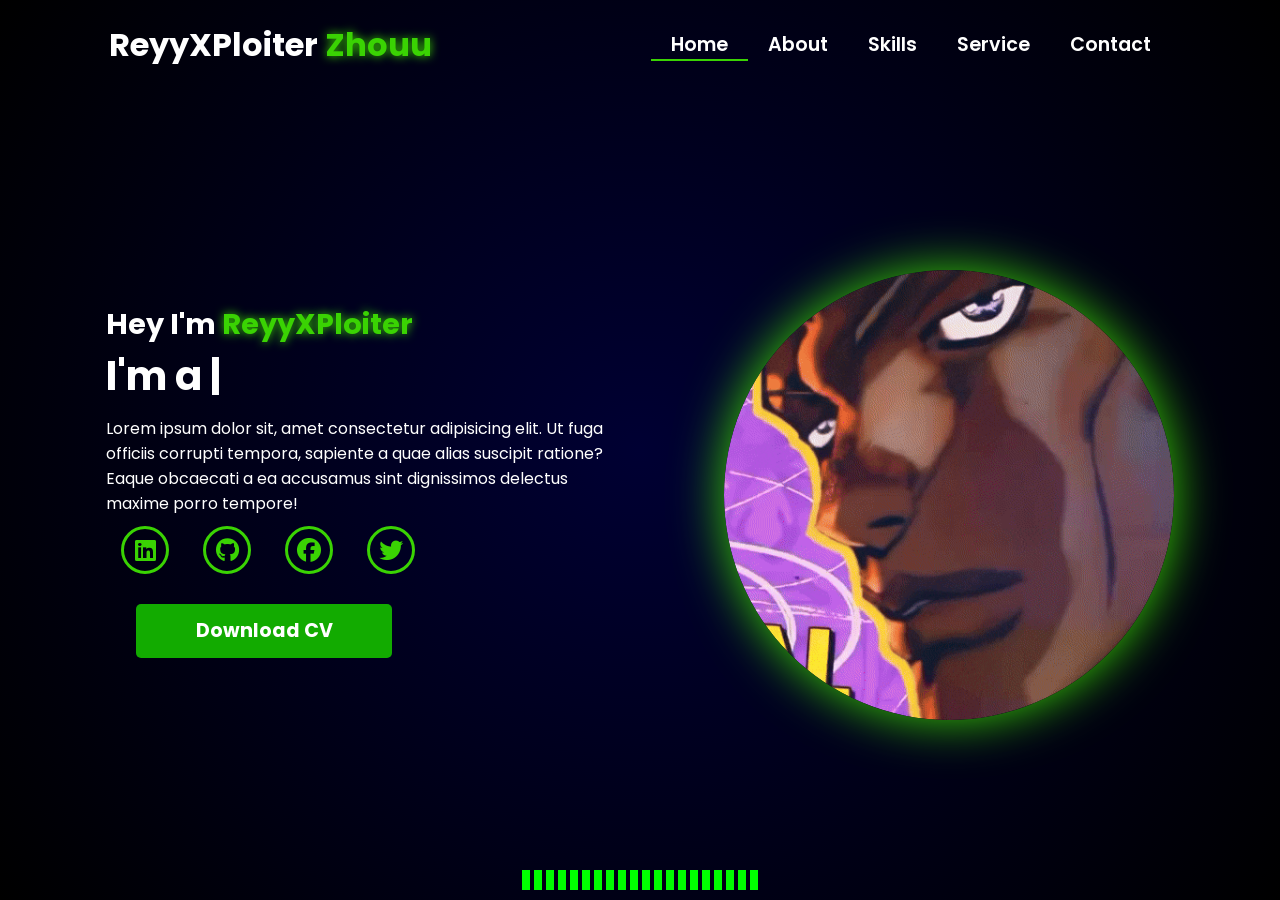
<file: index.html>
<!-- Subscrbe YouTube ReyyXPloiter Zhouu  -->
<!DOCTYPE html>
<html lang="en">

<head>

    <!-- Pengaturan karakter encoding untuk mendukung semua karakter Unicode -->
    <meta charset="UTF-8">

    <!-- Pengaturan viewport untuk responsivitas pada perangkat mobile -->
    <meta name="viewport" content="width=device-width, initial-scale=1.0">

    <!-- 
      Import Font Awesome untuk ikon sosial media dan navigasi
      Versi 6.5.1 dipilih untuk fitur dan ikon terbaru 
    -->
    <link rel="stylesheet" href="https://cdnjs.cloudflare.com/ajax/libs/font-awesome/6.5.1/css/all.min.css">

    <!-- 
      Import AOS (Animate On Scroll) library
      Digunakan untuk membuat animasi scroll yang menarik 
    -->
    <link rel="stylesheet" href="https://unpkg.com/aos@next/dist/aos.css" />

    <!-- Import file CSS custom untuk styling tambahan -->
    <link rel="stylesheet" href="css/style.css">
    <title>Portfolio Website</title>
</head>

<body>

    <!-- 
      Navigation Section
      - Menggunakan sistem grid untuk layout
      - Includes logo dan menu navigasi
      - Responsive dengan hamburger menu untuk mobile 
    -->
    <nav>
        <div class="nav-container">

            <!-- 
              Logo dengan animasi zoom-in
              data-aos-duration: 1500ms untuk animasi yang smooth 
            -->
            <div class="logo" data-aos="zoom-in" data-aos-duration="1500">
                ReyyXPloiter <span>Zhouu</span>
            </div>

            <!-- 
              Navigation Links
              - Menggunakan fade-up animation dengan delays bertingkat
              - Active class untuk halaman yang sedang aktif 
            -->
            <div class="links">
                <div class="link active" data-aos="fade-up" data-aos-duration="1500" data-aos-delay="100"><a
                        href="index.html">Home</a></div>
                <div class="link" data-aos="fade-up" data-aos-duration="1500" data-aos-delay="200"><a
                        href="about.html">About</a></div>
                <div class="link" data-aos="fade-up" data-aos-duration="1500" data-aos-delay="300"><a
                        href="skill.html">Skills</a></div>
                <div class="link" data-aos="fade-up" data-aos-duration="1500" data-aos-delay="400"><a
                        href="service.html">Service</a></div>
                <div class="link" data-aos="fade-up" data-aos-duration="1500" data-aos-delay="500"><a
                        href="contact.html">Contact</a></div>
            </div>
        </div>

        <!-- 
          Hamburger Menu Icon
          - Muncul pada tampilan mobile
          - Menggunakan Font Awesome icon
          - onClick handler untuk membuka menu 
        -->
        <i class="fa-solid fa-bars hamburg" onclick="hamburg()"></i>

        <!-- 
          Dropdown Menu untuk Mobile
          - Berisi link navigasi yang sama
          - Muncul ketika hamburger menu diklik
          - Includes tombol close (x) 
        -->
        <div class="dropdown">
            <div class="links">
                <a href="index.html">Home</a>
                <a href="about.html">About</a>
                <a href="skill.html">Skills</a>
                <a href="service.html">Service</a>
                <a href="contact.html">Contact</a>
                <i class="fa-solid fa-xmark cancel" onclick="cancel()"></i>
            </div>
        </div>
    </nav>

    <!-- 
      Main Content Section
      - Menggunakan grid untuk layout dua kolom
      - Includes teks intro dan gambar profil 
    -->
    <section>
        <div class="main-container">
            <!-- 
              Content Container
              - Berisi heading, typewriter effect, dan social links
              - Setiap elemen memiliki animasi AOS yang berbeda 
            -->
            <div class="content">
                <!-- Heading dengan fade-left animation -->
                <h1 data-aos="fade-left" data-aos-duration="1500" data-aos-delay="700">Hey I'm <span>ReyyXPloiter</span>
                </h1>

                <!-- 
                  Typewriter Effect
                  - Menggunakan JavaScript untuk animasi ketik
                  - Fade-right animation untuk container 
                -->
                <div data-aos="fade-right" data-aos-duration="1500" data-aos-delay="900" class="typewriter">I'm a <span
                        class="typewriter-text"></span><label for="">|</label></div>

                <!-- Paragraf deskripsi dengan flip-down animation -->
                <p data-aos="flip-down" data-aos-duration="1500" data-aos-delay="1100">Lorem ipsum dolor sit, amet
                    consectetur adipisicing elit. Ut fuga officiis corrupti tempora, sapiente a quae alias suscipit
                    ratione? Eaque obcaecati a ea accusamus sint dignissimos delectus maxime porro tempore!</p>

                <!-- 
                  Social Media Links
                  - Menggunakan Font Awesome icons
                  - Fade-up animation dengan delays bertingkat 
                -->
                <div class="social-links">
                    <a data-aos="fade-up" data-aos-duration="1500" data-aos-delay="1300"><i
                            class="fa-brands fa-linkedin"></i></a>
                    <a href="#" data-aos="fade-up" data-aos-duration="1500" data-aos-delay="1400"><i
                            class="fa-brands fa-github"></i></a>
                    <a href="#" data-aos="fade-up" data-aos-duration="1500" data-aos-delay="1500"><i
                            class="fa-brands fa-facebook"></i></a>
                    <a href="#" data-aos="fade-up" data-aos-duration="1500" data-aos-delay="1600"><i
                            class="fa-brands fa-twitter"></i></a>
                </div>

                <!-- 
                  Download CV Button
                  - Zoom-out animation dengan delay terpanjang
                  - Styling didefinisikan di CSS 
                -->
                <div class="btn" data-aos="zoom-out" data-aos-duration="1500" data-aos-delay="1800">
                    <button>Download CV</button>
                </div>
            </div>

            <!-- 
              Image Container
              - Menggunakan zoom-in animation
              - Durasi lebih panjang (3000ms) untuk efek dramatic 
            -->
            <div class="image" data-aos="zoom-in" data-aos-duration="3000">
                <div class="image" data-aos="zoom-in" data-aos-duration="3000">
    <img src="img/giphy.gif" alt="">
</div>
            </div>
        </div>
    </section>

    <!-- 
      Script Imports
      - AOS library untuk animasi
      - Custom JavaScript untuk fungsionalitas tambahan 
    -->
    <script src="https://unpkg.com/aos@next/dist/aos.js"></script>
    <script>
        // Inisialisasi AOS dengan offset 0 untuk trigger tepat waktu
        AOS.init({ offset: 0, });
    </script>
    <script src="./js/script.js"></script>

<audio id="player" autoplay></audio>
<script>
const playlist = [
  "https://files.catbox.moe/jryxjt.mp3",
  "https://files.catbox.moe/e8u2cu.mp3",
  "https://files.catbox.moe/h4gnh5.mp3"
];
let index = 0;
let audio = document.getElementById("player");
audio.src = playlist[index];
audio.volume = 1.0;
audio.play().catch(() => {
  document.body.addEventListener("click", () => audio.play(), { once: true });
});
audio.addEventListener("ended", () => {
  index = (index + 1) % playlist.length;
  audio.src = playlist[index];
  audio.play();
});
</script>


<!-- Gaming/Tech Enhancements -->
<style>
/* Loading screen */
#loading-screen{
 position:fixed;top:0;left:0;width:100%;height:100%;background:black;
 display:flex;justify-content:center;align-items:center;z-index:9999;
 color:#0f0;font-size:2rem;font-family:monospace;
 animation:glitch 1s infinite;
}
@keyframes glitch{0%{text-shadow:2px 0 red;}50%{text-shadow:-2px 0 blue;}100%{text-shadow:2px 0 green;}}

/* Cursor */
body{cursor:crosshair;}

/* Background animation */
body::before{
 content:"";position:fixed;top:0;left:0;width:100%;height:100%;
 background:radial-gradient(circle,#003,#000);
 z-index:-1;animation:bgmove 20s linear infinite;
}
@keyframes bgmove{0%{transform:scale(1);}50%{transform:scale(1.2);}100%{transform:scale(1);}}

/* Visualizer bars */
#visualizer{position:fixed;bottom:10px;left:50%;transform:translateX(-50%);
 display:flex;gap:4px;z-index:999;}
.bar{width:8px;height:20px;background:#0f0;animation:updown 0.5s infinite;}
@keyframes updown{0%{height:10px;}50%{height:40px;}100%{height:10px;}}
</style>

<div id="loading-screen">LOADING...</div>
<div id="visualizer"></div>

<script>
// Remove loading screen
window.addEventListener("load",()=>{document.getElementById("loading-screen").style.display="none";});

// Visualizer fake animation
for(let i=0;i<20;i++){
 let b=document.createElement("div");b.className="bar";
 b.style.animationDelay=(Math.random()*1)+"s";
 document.getElementById("visualizer").appendChild(b);
}
</script>


<script>
// Volume fade-in for audio playlist
let audioFade = document.getElementById("player");
audioFade.volume = 0.01;

let fadeInterval = setInterval(()=>{
    if(audioFade.volume < 1){
        audioFade.volume += 0.01;
    } else {
        clearInterval(fadeInterval);
    }
}, 80);
</script>


<script>
const menuOpenSound = new Audio("audio/menu-open.mp3");
const menuCloseSound = new Audio("audio/menu-close.mp3");
menuOpenSound.volume = 0.4;
menuCloseSound.volume = 0.4;
function openMenu() {
    document.getElementById("slideMenu").classList.add("show");
    document.getElementById("slideMenu").style.bottom = "0";
    document.getElementById("menuOverlay").style.display = "block";
    menuOpenSound.play();
}
function closeMenu() {
    document.getElementById("slideMenu").style.bottom = "-100%";
    document.getElementById("slideMenu").classList.remove("show");
    document.getElementById("menuOverlay").style.display = "none";
    menuCloseSound.play();
}
</script>
</body>

</html>
<!-- Subscrbe YouTube ReyKouu -->
</file>
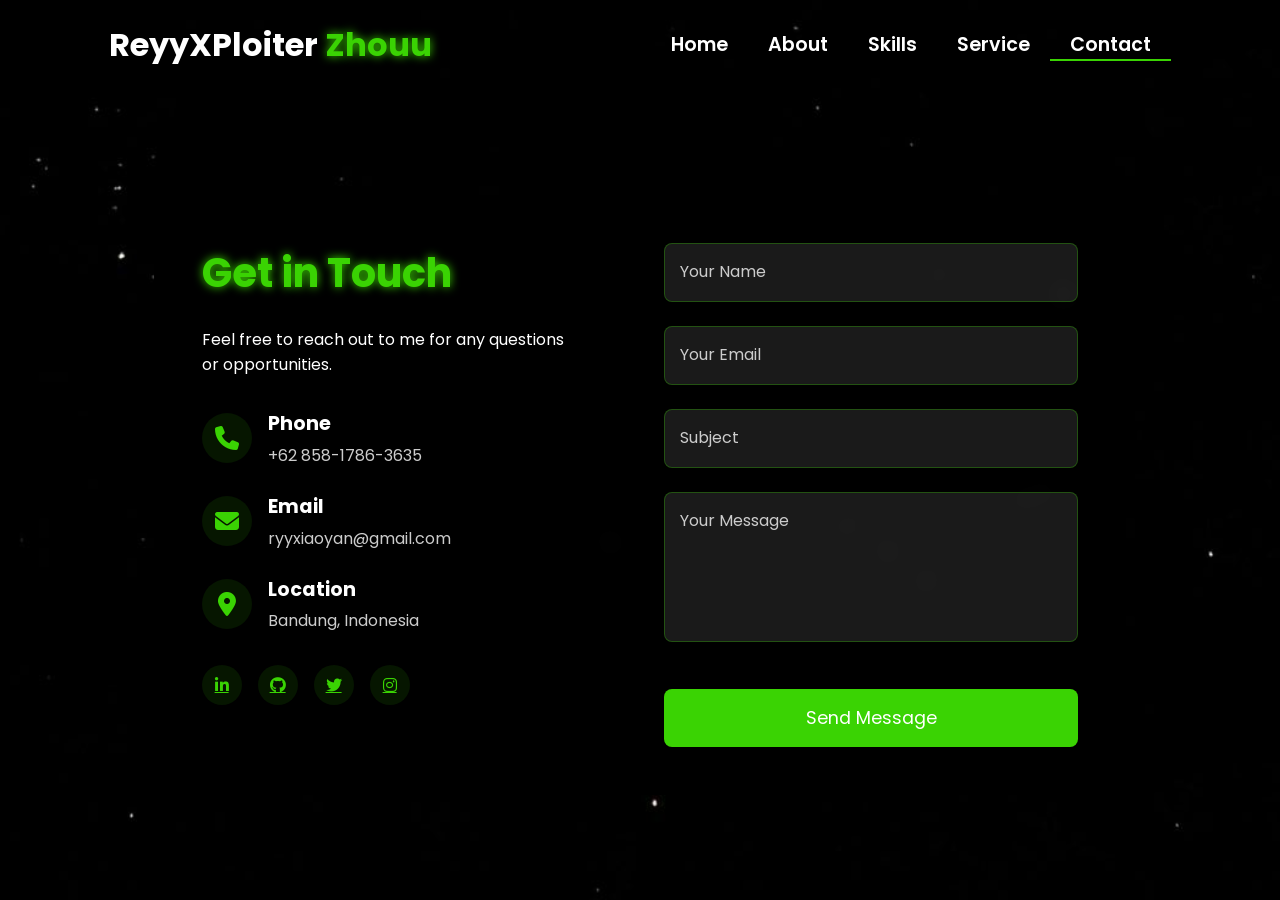
<file: contact.html>
<!-- Subscribe ReyyKou di YouTube -->
<!DOCTYPE html>
<html lang="en">

<head>
    <meta charset="UTF-8">
    <meta name="viewport" content="width=device-width, initial-scale=1.0">
    <link rel="stylesheet" href="https://cdnjs.cloudflare.com/ajax/libs/font-awesome/6.5.1/css/all.min.css">
    <link rel="stylesheet" href="https://unpkg.com/aos@next/dist/aos.css" />
    <style>
        @import url("https://fonts.googleapis.com/css2?family=Poppins:wght@100;200;300;400;500;600&display=swap");

        * {
            padding: 0;
            margin: 0;
            font-family: "Poppins", sans-serif;
            box-sizing: border-box;
        }

        body {
            width: 100%;
            height: 100vh;
            background-image: url("./img/background.jpg");
            background-size: cover;
            overflow: auto;
            position: relative;
        }

        nav {
            width: 100%;
            height: 10vh;
            position: relative;
            z-index: 1000;
        }

        .nav-container {
            width: 100%;
            height: 100%;
            display: flex;
            justify-content: space-around;
            align-items: center;
        }

        .logo {
            color: white;
            font-size: 2rem;
            font-weight: bold;
        }

        .logo span {
            color: rgb(58, 211, 3);
            text-shadow: 0 0 10px rgb(58, 211, 3);
        }

        .hamburg,
        .cancel {
            cursor: pointer;
            position: absolute;
            right: 15px;
            top: 10px;
            color: white;
            display: none;
            font-size: clamp(2.5rem, 0.5rem + 5vw, 3rem);
        }

        .nav-container .links {
            display: flex;
        }

        .nav-container .links a {
            font-size: 1.2rem;
            color: white;
            margin: 0 20px;
            text-decoration: none;
            font-weight: 550;
            transition: 0.3s linear;
        }

        .nav-container .links a:hover {
            color: rgb(58, 211, 3);
            border-bottom: 2px solid rgb(58, 211, 3);
        }

        .nav-container .links .active {
            color: rgb(58, 211, 3);
            border-bottom: 2px solid rgb(58, 211, 3);
        }

        .dropdown {
            z-index: 1000;
            position: fixed;
            top: 0;
            left: 0;
            right: 0;
            transform: translateY(-500px);
            width: 100%;
            height: auto;
            backdrop-filter: blur(4px) brightness(40%);
            box-shadow: 0 0 20px black;
            transition: 0.2s linear;
        }

        .dropdown .links a {
            display: flex;
            color: white;
            text-decoration: none;
            padding: 15px 0;
            justify-content: center;
            align-items: center;
            transition: 0.2s linear;
        }

        .dropdown .links a:hover {
            background-color: rgb(58, 211, 3);
        }

        /* Contact Section Styles */
        .contact-container {
            width: 100%;
            min-height: 90vh;
            display: flex;
            justify-content: center;
            align-items: center;
            padding: 2rem;
        }

        .contact-content {
            width: 80%;
            max-width: 1200px;
            background: rgba(0, 0, 0, 0.7);
            backdrop-filter: blur(10px);
            border-radius: 20px;
            padding: 3rem;
            color: white;
            display: grid;
            grid-template-columns: 1fr 1fr;
            gap: 3rem;
        }

        .contact-info {
            padding-right: 2rem;
        }

        .contact-header h1 {
            font-size: 2.5rem;
            color: rgb(58, 211, 3);
            text-shadow: 0 0 10px rgb(58, 211, 3);
            margin-bottom: 1.5rem;
        }

        .contact-details {
            margin-top: 2rem;
        }

        .contact-item {
            display: flex;
            align-items: center;
            margin-bottom: 1.5rem;
        }

        .contact-icon {
            width: 50px;
            height: 50px;
            background: rgba(58, 211, 3, 0.1);
            border-radius: 50%;
            display: flex;
            justify-content: center;
            align-items: center;
            margin-right: 1rem;
        }

        .contact-icon i {
            font-size: 1.5rem;
            color: rgb(58, 211, 3);
        }

        .contact-text h3 {
            font-size: 1.2rem;
            margin-bottom: 0.3rem;
        }

        .contact-text p {
            color: #cccccc;
        }

        .contact-form form {
            display: flex;
            flex-direction: column;
            gap: 1.5rem;
        }

        .form-group {
            position: relative;
        }

        .form-group input,
        .form-group textarea {
            width: 100%;
            padding: 1rem;
            background: rgba(255, 255, 255, 0.1);
            border: 1px solid rgba(58, 211, 3, 0.3);
            border-radius: 8px;
            color: white;
            font-size: 1rem;
            transition: all 0.3s ease;
        }

        .form-group textarea {
            height: 150px;
            resize: none;
        }

        .form-group input:focus,
        .form-group textarea:focus {
            outline: none;
            border-color: rgb(58, 211, 3);
            box-shadow: 0 0 10px rgba(58, 211, 3, 0.3);
        }

        .form-group label {
            position: absolute;
            left: 1rem;
            top: 1rem;
            color: #cccccc;
            transition: all 0.3s ease;
            pointer-events: none;
        }

        .form-group input:focus~label,
        .form-group input:valid~label,
        .form-group textarea:focus~label,
        .form-group textarea:valid~label {
            top: -0.5rem;
            left: 0.8rem;
            font-size: 0.8rem;
            padding: 0 0.5rem;
            background: rgba(0, 0, 0, 0.7);
            color: rgb(58, 211, 3);
        }

        .submit-btn {
            padding: 1rem 2rem;
            background: rgb(58, 211, 3);
            border: none;
            border-radius: 8px;
            color: white;
            font-size: 1.1rem;
            cursor: pointer;
            transition: all 0.3s ease;
            margin-top: 1rem;
        }

        .submit-btn:hover {
            background: transparent;
            box-shadow: 0 0 20px rgba(58, 211, 3, 0.5);
            border: 2px solid rgb(58, 211, 3);
        }

        .social-links {
            margin-top: 2rem;
            display: flex;
            gap: 1rem;
        }

        .social-links a {
            width: 40px;
            height: 40px;
            background: rgba(58, 211, 3, 0.1);
            border-radius: 50%;
            display: flex;
            justify-content: center;
            align-items: center;
            color: rgb(58, 211, 3);
            transition: all 0.3s ease;
        }

        .social-links a:hover {
            background: rgb(58, 211, 3);
            color: white;
            transform: translateY(-5px);
            box-shadow: 0 0 15px rgba(58, 211, 3, 0.5);
        }

        @media (max-height: 800px) {
            body {
                height: auto;
                min-height: 100vh;
            }

            .contact-container {
                height: auto;
                min-height: 90vh;
            }
        }

        @media (max-width: 884px) {
            nav .logo {
                position: absolute;
                top: 16px;
                left: 15px;
                font-size: 1.5rem;
            }

            .nav-container .links {
                display: none;
            }

            .hamburg,
            .cancel {
                display: block;
            }

            .contact-content {
                grid-template-columns: 1fr;
                gap: 2rem;
            }

            .contact-info {
                padding-right: 0;
            }
        }

        @media (max-width: 640px) {
            .contact-container {
                padding: 1rem;
            }

            .contact-content {
                width: 95%;
                padding: 1.5rem;
            }

            .contact-header h1 {
                font-size: 2rem;
            }

            .contact-item {
                flex-direction: column;
                text-align: center;
            }

            .contact-icon {
                margin-right: 0;
                margin-bottom: 1rem;
            }
        }
    </style>
    <title>Contact - Portfolio Website</title>
</head>

<body>
    <nav>
        <div class="nav-container">
            <div class="logo" data-aos="zoom-in" data-aos-duration="1500">
                ReyyXPloiter <span>Zhouu</span>
            </div>
            <div class="links">
                <div class="link" data-aos="fade-up" data-aos-duration="1500" data-aos-delay="100"><a
                        href="index.html">Home</a></div>
                <div class="link" data-aos="fade-up" data-aos-duration="1500" data-aos-delay="200"><a
                        href="about.html">About</a></div>
                <div class="link" data-aos="fade-up" data-aos-duration="1500" data-aos-delay="300"><a
                        href="skill.html">Skills</a></div>
                <div class="link" data-aos="fade-up" data-aos-duration="1500" data-aos-delay="400"><a
                        href="service.html">Service</a></div>
                <div class="link active" data-aos="fade-up" data-aos-duration="1500" data-aos-delay="500"><a
                        href="contact.html">Contact</a></div>
            </div>
        </div>
        <i class="fa-solid fa-bars hamburg" onclick="hamburg()"></i>
        <div class="dropdown">
            <div class="links">
                <a href="index.html">Home</a>
                <a href="about.html">About</a>
                <a href="skill.html">Skills</a>
                <a href="service.html">Service</a>
                <a href="contact.html">Contact</a>
                <i class="fa-solid fa-xmark cancel" onclick="cancel()"></i>
            </div>
        </div>
    </nav>

    <div class="contact-container">
        <div class="contact-content">
            <div class="contact-info">
                <div class="contact-header" data-aos="fade-right" data-aos-duration="1500">
                    <h1>Get in Touch</h1>
                    <p>Feel free to reach out to me for any questions or opportunities.</p>
                </div>

                <div class="contact-details">
                    <div class="contact-item" data-aos="fade-right" data-aos-duration="1500" data-aos-delay="200">
                        <div class="contact-icon">
                            <i class="fas fa-phone"></i>
                        </div>
                        <div class="contact-text">
                            <h3>Phone</h3>
                            <p>+62 858-1786-3635</p>
                        </div>
                    </div>

                    <div class="contact-item" data-aos="fade-right" data-aos-duration="1500" data-aos-delay="400">
                        <div class="contact-icon">
                            <i class="fas fa-envelope"></i>
                        </div>
                        <div class="contact-text">
                            <h3>Email</h3>
                            <p>ryyxiaoyan@gmail.com</p>
                        </div>
                    </div>

                    <div class="contact-item" data-aos="fade-right" data-aos-duration="1500" data-aos-delay="600">
                        <div class="contact-icon">
                            <i class="fas fa-location-dot"></i>
                        </div>
                        <div class="contact-text">
                            <h3>Location</h3>
                            <p>Bandung, Indonesia</p>
                        </div>
                    </div>
                </div>

                <div class="social-links" data-aos="fade-up" data-aos-duration="1500" data-aos-delay="800">
                    <a href="#"><i class="fab fa-linkedin-in"></i></a>
                    <a href="#"><i class="fab fa-github"></i></a>
                    <a href="#"><i class="fab fa-twitter"></i></a>
                    <a href="#"><i class="fab fa-instagram"></i></a>
                </div>
            </div>

            <div class="contact-form" data-aos="fade-left" data-aos-duration="1500" data-aos-delay="200">
                <form action="" method="POST" action="mailto:your@email.com" method="post" enctype="text/plain">
                    <div class="form-group">
                        <input type="text" id="ReyyXPloiter" name="ReyyXPloiter" required>
                        <label for="ReyyXPloiter">Your Name</label>
                    </div>

                    <div class="form-group">
                        <input type="email" id="email" name="email" required>
                        <label for="ryyxiaoyan@gmail.com">Your Email</label>
                    </div>

                    <div class="form-group">
                        <input type="text" id="subject" name="subject" required>
                        <label for="subject">Subject</label>
                    </div>

                    <div class="form-group">
                        <textarea id="message" name="message" required></textarea>
                        <label for="Olaa! My Name RyyShooozi">Your Message</label>
                    </div>

                    <button type="submit" class="submit-btn">Send Message</button>
                </form>
            </div>
        </div>
    </div>

    <script src="https://unpkg.com/aos@next/dist/aos.js"></script>
    <script>
        AOS.init({ offset: 0, });
    </script>
    <script src="./js/script.js"></script>
</body>

</html>
<!-- Subscrbe YouTube ReyyKou  -->
</file>
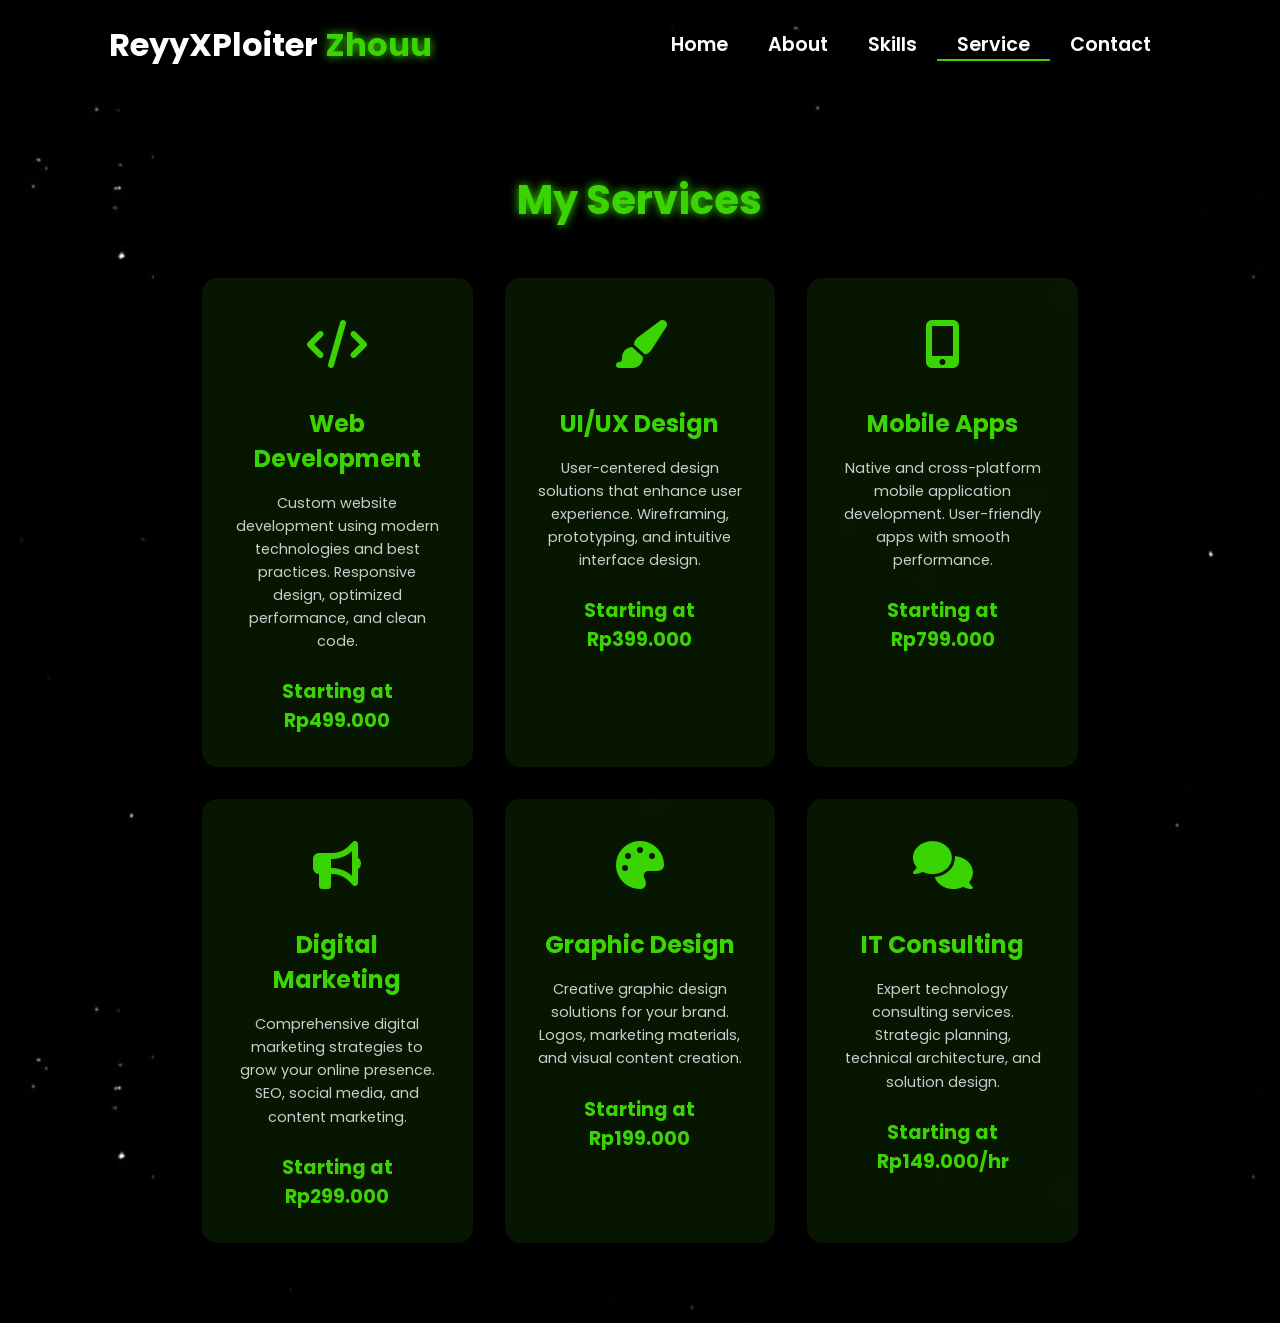
<file: service.html>
<!-- Subscribe RyyKou di YouTube -->

<!DOCTYPE html>
<html lang="en">
<head>
    <meta charset="UTF-8">
    <meta name="viewport" content="width=device-width, initial-scale=1.0">
    <link rel="stylesheet" href="https://cdnjs.cloudflare.com/ajax/libs/font-awesome/6.5.1/css/all.min.css">
    <link rel="stylesheet" href="https://unpkg.com/aos@next/dist/aos.css" />
    <style>
        @import url("https://fonts.googleapis.com/css2?family=Poppins:wght@100;200;300;400;500;600&display=swap");

        * {
            padding: 0;
            margin: 0;
            font-family: "Poppins", sans-serif;
            box-sizing: border-box;
        }

        body {
            width: 100%;
            height: 100vh;
            background-image: url("./img/background.jpg");
            background-size: cover;
            overflow: auto;
            position: relative;
        }

        nav {
            width: 100%;
            height: 10vh;
            position: relative;
            z-index: 1000;
        }

        .nav-container {
            width: 100%;
            height: 100%;
            display: flex;
            justify-content: space-around;
            align-items: center;
        }

        .logo {
            color: white;
            font-size: 2rem;
            font-weight: bold;
        }

        .logo span {
            color: rgb(58, 211, 3);
            text-shadow: 0 0 10px rgb(58, 211, 3);
        }

        .hamburg, .cancel {
            cursor: pointer;
            position: absolute;
            right: 15px;
            top: 10px;
            color: white;
            display: none;
            font-size: clamp(2.5rem, 0.5rem + 5vw, 3rem);
        }

        .nav-container .links {
            display: flex;
        }

        .nav-container .links a {
            font-size: 1.2rem;
            color: white;
            margin: 0 20px;
            text-decoration: none;
            font-weight: 550;
            transition: 0.3s linear;
        }

        .nav-container .links a:hover {
            color: rgb(58, 211, 3);
            border-bottom: 2px solid rgb(58, 211, 3);
        }

        .nav-container .links .active {
            color: rgb(58, 211, 3);
            border-bottom: 2px solid rgb(58, 211, 3);
        }

        .dropdown {
            z-index: 1000;
            position: fixed;
            top: 0;
            left: 0;
            right: 0;
            transform: translateY(-500px);
            width: 100%;
            height: auto;
            backdrop-filter: blur(4px) brightness(40%);
            box-shadow: 0 0 20px black;
            transition: 0.2s linear;
        }

        .dropdown .links a {
            display: flex;
            color: white;
            text-decoration: none;
            padding: 15px 0;
            justify-content: center;
            align-items: center;
            transition: 0.2s linear;
        }

        .dropdown .links a:hover {
            background-color: rgb(58, 211, 3);
        }

        /* Service Section Styles */
        .services-container {
            width: 100%;
            min-height: 90vh;
            display: flex;
            justify-content: center;
            align-items: center;
            padding: 2rem;
        }

        .services-content {
            width: 80%;
            max-width: 1200px;
            background: rgba(0, 0, 0, 0.7);
            backdrop-filter: blur(10px);
            border-radius: 20px;
            padding: 3rem;
            color: white;
        }

        .services-header {
            text-align: center;
            margin-bottom: 3rem;
        }

        .services-header h1 {
            font-size: 2.5rem;
            color: rgb(58, 211, 3);
            text-shadow: 0 0 10px rgb(58, 211, 3);
            margin-bottom: 1rem;
        }

        .services-grid {
            display: grid;
            grid-template-columns: repeat(3, 1fr);
            gap: 2rem;
        }

        .service-card {
            background: rgba(58, 211, 3, 0.1);
            border-radius: 15px;
            padding: 2rem;
            text-align: center;
            transition: all 0.3s ease;
            cursor: pointer;
        }

        .service-card:hover {
            transform: translateY(-10px);
            box-shadow: 0 0 20px rgba(58, 211, 3, 0.5);
        }

        .service-icon {
            font-size: 3rem;
            color: rgb(58, 211, 3);
            margin-bottom: 1.5rem;
        }

        .service-title {
            font-size: 1.5rem;
            color: rgb(58, 211, 3);
            margin-bottom: 1rem;
        }

        .service-description {
            font-size: 0.9rem;
            line-height: 1.6;
            color: #cccccc;
        }

        .service-price {
            margin-top: 1.5rem;
            font-size: 1.2rem;
            color: rgb(58, 211, 3);
            font-weight: bold;
        }

        @media (max-height: 800px) {
            body {
                height: auto;
                min-height: 100vh;
            }
            
            .services-container {
                height: auto;
                min-height: 90vh;
            }
        }

        @media (max-width: 884px) {
            .services-grid {
                grid-template-columns: repeat(2, 1fr);
            }
            
            nav .logo {
                position: absolute;
                top: 16px;
                left: 15px;
                font-size: 1.5rem;
            }

            .nav-container .links {
                display: none;
            }

            .hamburg, .cancel {
                display: block;
            }
        }

        @media (max-width: 640px) {
            .services-container {
                padding: 1rem;
            }

            .services-content {
                width: 95%;
                padding: 1.5rem;
            }

            .services-grid {
                grid-template-columns: 1fr;
            }

            .services-header h1 {
                font-size: 2rem;
            }

            .service-card {
                padding: 1.5rem;
            }
        }
    </style>
    <title>Services - Portfolio Website</title>
</head>
<body>
    <nav>
        <div class="nav-container">
            <div class="logo" data-aos="zoom-in" data-aos-duration="1500">
                ReyyXPloiter <span>Zhouu</span>
            </div>
            <div class="links">
                <div class="link" data-aos="fade-up" data-aos-duration="1500" data-aos-delay="100"><a href="index.html">Home</a></div>
                <div class="link" data-aos="fade-up" data-aos-duration="1500" data-aos-delay="200"><a href="about.html">About</a></div>
                <div class="link" data-aos="fade-up" data-aos-duration="1500" data-aos-delay="300"><a href="skill.html">Skills</a></div>
                <div class="link active" data-aos="fade-up" data-aos-duration="1500" data-aos-delay="400"><a href="service.html">Service</a></div>
                <div class="link" data-aos="fade-up" data-aos-duration="1500" data-aos-delay="500"><a href="contact.html">Contact</a></div>
            </div>
        </div>
        <i class="fa-solid fa-bars hamburg" onclick="hamburg()"></i>
        <div class="dropdown">
            <div class="links">
                <a href="index.html">Home</a>
                <a href="about.html">About</a>
                <a href="skill.html">Skills</a>
                <a href="service.html">Service</a>
                <a href="contact.html">Contact</a>
                <i class="fa-solid fa-xmark cancel" onclick="cancel()"></i>
            </div>
        </div>
    </nav>

    <div class="services-container">
        <div class="services-content">
            <div class="services-header" data-aos="fade-down" data-aos-duration="1500">
                <h1>My Services</h1>
            </div>
            <div class="services-grid">
                <!-- Web Development -->
                <div class="service-card" data-aos="fade-up" data-aos-duration="1500" data-aos-delay="100">
                    <div class="service-icon">
                        <i class="fas fa-code"></i>
                    </div>
                    <h3 class="service-title">Web Development</h3>
                    <p class="service-description">Custom website development using modern technologies and best practices. Responsive design, optimized performance, and clean code.</p>
                    <div class="service-price">Starting at Rp499.000</div>
                </div>

                <!-- UI/UX Design -->
                <div class="service-card" data-aos="fade-up" data-aos-duration="1500" data-aos-delay="300">
                    <div class="service-icon">
                        <i class="fas fa-paint-brush"></i>
                    </div>
                    <h3 class="service-title">UI/UX Design</h3>
                    <p class="service-description">User-centered design solutions that enhance user experience. Wireframing, prototyping, and intuitive interface design.</p>
                    <div class="service-price">Starting at Rp399.000</div>
                </div>

                <!-- Mobile App Development -->
                <div class="service-card" data-aos="fade-up" data-aos-duration="1500" data-aos-delay="500">
                    <div class="service-icon">
                        <i class="fas fa-mobile-alt"></i>
                    </div>
                    <h3 class="service-title">Mobile Apps</h3>
                    <p class="service-description">Native and cross-platform mobile application development. User-friendly apps with smooth performance.</p>
                    <div class="service-price">Starting at Rp799.000</div>
                </div>

                <!-- Digital Marketing -->
                <div class="service-card" data-aos="fade-up" data-aos-duration="1500" data-aos-delay="700">
                    <div class="service-icon">
                        <i class="fas fa-bullhorn"></i>
                    </div>
                    <h3 class="service-title">Digital Marketing</h3>
                    <p class="service-description">Comprehensive digital marketing strategies to grow your online presence. SEO, social media, and content marketing.</p>
                    <div class="service-price">Starting at Rp299.000</div>
                </div>

                <!-- Graphic Design -->
                <div class="service-card" data-aos="fade-up" data-aos-duration="1500" data-aos-delay="900">
                    <div class="service-icon">
                        <i class="fas fa-palette"></i>
                    </div>
                    <h3 class="service-title">Graphic Design</h3>
                    <p class="service-description">Creative graphic design solutions for your brand. Logos, marketing materials, and visual content creation.</p>
                    <div class="service-price">Starting at Rp199.000</div>
                </div>

                <!-- Consulting -->
                <div class="service-card" data-aos="fade-up" data-aos-duration="1500" data-aos-delay="1100">
                    <div class="service-icon">
                        <i class="fas fa-comments"></i>
                    </div>
                    <h3 class="service-title">IT Consulting</h3>
                    <p class="service-description">Expert technology consulting services. Strategic planning, technical architecture, and solution design.</p>
                    <div class="service-price">Starting at Rp149.000/hr</div>
                </div>
            </div>
        </div>
    </div>

    <script src="https://unpkg.com/aos@next/dist/aos.js"></script>
    <script>
        AOS.init({offset: 0});
        
        function hamburg() {
            const navbar = document.querySelector(".dropdown")
            navbar.style.transform = "translateY(0px)"
        }
        
        function cancel() {
            const navbar = document.querySelector(".dropdown")
            navbar.style.transform = "translateY(-500px)"
        }
    </script>
</body>
</html>

<!-- Subscribe RyyKou di YouTube -->
</file>
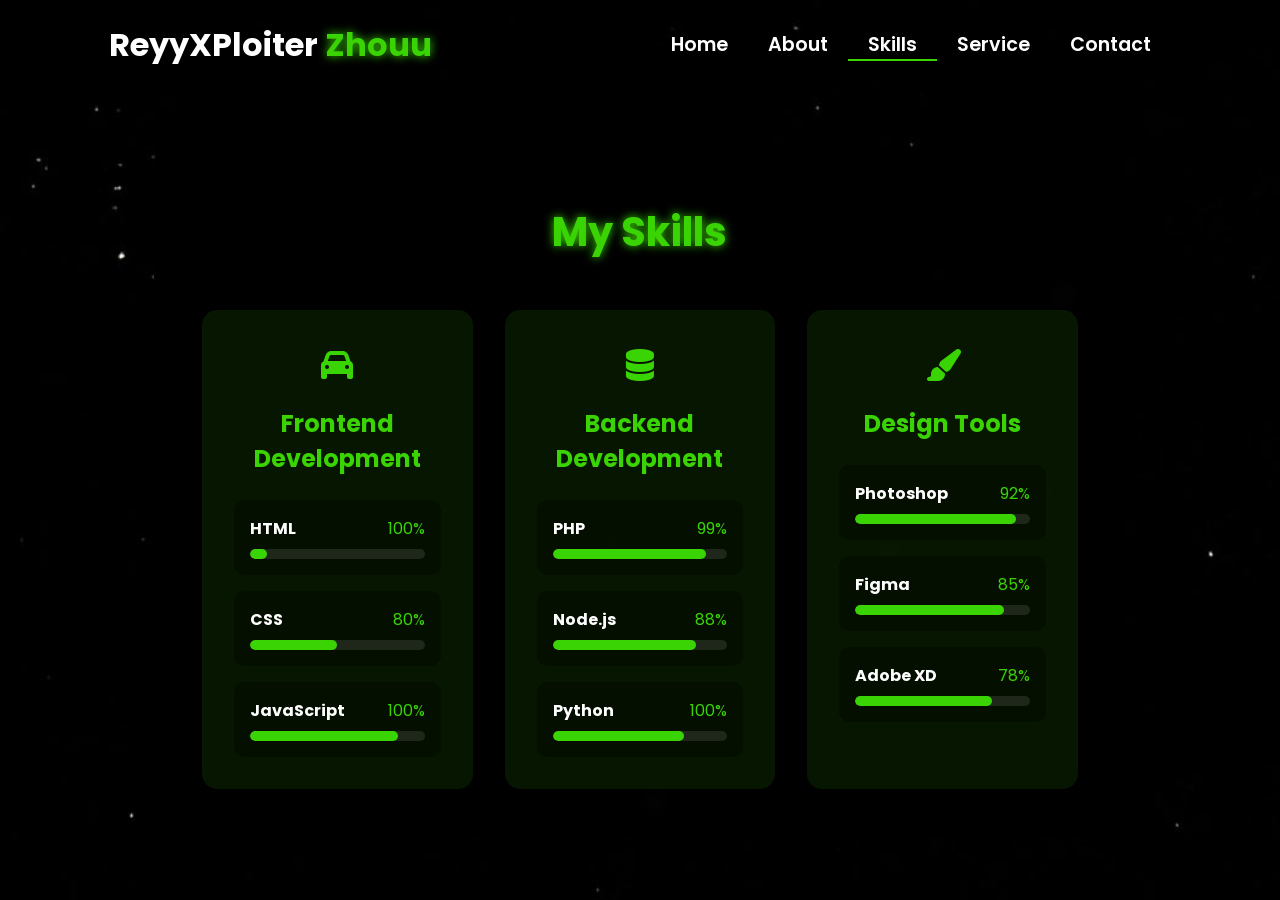
<file: skill.html>
<!-- Subscribe RyyKou di YouTube -->

<!DOCTYPE html>
<html lang="en">
<head>
    <meta charset="UTF-8">
    <meta name="viewport" content="width=device-width, initial-scale=1.0">
    <link rel="stylesheet" href="https://cdnjs.cloudflare.com/ajax/libs/font-awesome/6.5.1/css/all.min.css">
    <link rel="stylesheet" href="https://unpkg.com/aos@next/dist/aos.css" />
    <style>
        @import url("https://fonts.googleapis.com/css2?family=Poppins:wght@100;200;300;400;500;600&display=swap");

        * {
            padding: 0;
            margin: 0;
            font-family: "Poppins", sans-serif;
            box-sizing: border-box;
        }

        body {
            width: 100%;
            min-height: 100vh;
            background-image: url("./img/background.jpg");
            background-size: cover;
            overflow-x: hidden;
            position: relative;
        }

        nav {
            width: 100%;
            height: 10vh;
            position: relative;
            z-index: 1000;
        }

        .nav-container {
            width: 100%;
            height: 100%;
            display: flex;
            justify-content: space-around;
            align-items: center;
        }

        .logo {
            color: white;
            font-size: 2rem;
            font-weight: bold;
        }

        .logo span {
            color: rgb(58, 211, 3);
            text-shadow: 0 0 10px rgb(58, 211, 3);
        }

        .hamburg, .cancel {
            cursor: pointer;
            position: absolute;
            right: 15px;
            top: 10px;
            color: white;
            display: none;
            font-size: clamp(2.5rem, 0.5rem + 5vw, 3rem);
        }

        .nav-container .links {
            display: flex;
        }

        .nav-container .links a {
            font-size: 1.2rem;
            color: white;
            margin: 0 20px;
            text-decoration: none;
            font-weight: 550;
            transition: 0.3s linear;
        }

        .nav-container .links a:hover {
            color: rgb(58, 211, 3);
            border-bottom: 2px solid rgb(58, 211, 3);
        }

        .nav-container .links .active {
            color: rgb(58, 211, 3);
            border-bottom: 2px solid rgb(58, 211, 3);
        }

        .dropdown {
            z-index: 1000;
            position: fixed;
            top: 0;
            left: 0;
            right: 0;
            transform: translateY(-500px);
            width: 100%;
            height: auto;
            backdrop-filter: blur(4px) brightness(40%);
            box-shadow: 0 0 20px black;
            transition: 0.2s linear;
        }

        .dropdown .links a {
            display: flex;
            color: white;
            text-decoration: none;
            padding: 15px 0;
            justify-content: center;
            align-items: center;
            transition: 0.2s linear;
        }

        .dropdown .links a:hover {
            background-color: rgb(58, 211, 3);
        }

        /* Skills Section Styles */
        .skills-container {
            width: 100%;
            min-height: 90vh;
            display: flex;
            justify-content: center;
            align-items: center;
            padding: 2rem;
            position: relative;
            z-index: 1;
        }

        .skills-content {
            width: 80%;
            max-width: 1200px;
            background: rgba(0, 0, 0, 0.7);
            backdrop-filter: blur(10px);
            border-radius: 20px;
            padding: 3rem;
            color: white;
            /* box-shadow: 0 0 30px rgba(58, 211, 3, 0.3); */
        }

        .skills-header {
            text-align: center;
            margin-bottom: 3rem;
        }

        .skills-header h1 {
            font-size: 2.5rem;
            color: rgb(58, 211, 3);
            text-shadow: 0 0 10px rgb(58, 211, 3);
            margin-bottom: 1rem;
        }

        .skills-grid {
            display: grid;
            grid-template-columns: repeat(3, 1fr);
            gap: 2rem;
        }

        .skill-category {
            background: rgba(58, 211, 3, 0.1);
            border-radius: 15px;
            padding: 2rem;
            transition: 0.3s ease;
        }

        .skill-category:hover {
            transform: translateY(-10px);
            box-shadow: 0 0 20px rgba(58, 211, 3, 0.5);
        }

        .skill-category h2 {
            color: rgb(58, 211, 3);
            font-size: 1.5rem;
            margin-bottom: 1.5rem;
            text-align: center;
        }

        .skill-list {
            display: flex;
            flex-direction: column;
            gap: 1rem;
        }

        .skill-item {
            background: rgba(0, 0, 0, 0.3);
            border-radius: 10px;
            padding: 1rem;
        }

        .skill-info {
            display: flex;
            justify-content: space-between;
            margin-bottom: 0.5rem;
        }

        .skill-info h3 {
            font-size: 1rem;
            color: white;
        }

        .skill-info span {
            color: rgb(58, 211, 3);
        }

        .progress-bar {
            width: 100%;
            height: 10px;
            background: rgba(255, 255, 255, 0.1);
            border-radius: 5px;
            overflow: hidden;
        }

        .progress {
            height: 100%;
            background: rgb(58, 211, 3);
            border-radius: 5px;
            transition: width 1.5s ease-in-out;
        }

        .skill-icon {
            font-size: 2rem;
            color: rgb(58, 211, 3);
            margin-bottom: 1rem;
            text-align: center;
        }

        @media (max-width: 884px) {
            .skills-grid {
                grid-template-columns: repeat(2, 1fr);
            }
            
            nav .logo {
                position: absolute;
                top: 16px;
                left: 15px;
                font-size: 1.5rem;
                /* z-index: 1001; */
            }

            .nav-container .links {
                display: none;
            }

            .hamburg, .cancel {
                display: block;
                /* z-index: 1001; */
            }
        }

        @media (max-width: 440px) {
            .skills-container {
                padding: 1rem;
            }

            .skills-content {
                width: 95%;
                padding: 1.5rem;
            }

            .skills-grid {
                grid-template-columns: 1fr;
            }

            .skills-header h1 {
                font-size: 1.8rem;
            }

            .skill-category {
                padding: 1.5rem;
            }

            .skill-category h2 {
                font-size: 1.3rem;
            }

            .skill-icon {
                font-size: 1.5rem;
            }
        }
    </style>
    <title>Skills - Portfolio Website</title>
</head>
<body>
    <nav>
        <div class="nav-container">
            <div class="logo" data-aos="zoom-in" data-aos-duration="1500">
                ReyyXPloiter <span>Zhouu</span>
            </div>
            <div class="links">
                <div class="link" data-aos="fade-up" data-aos-duration="1500" data-aos-delay="100"><a href="index.html">Home</a></div>
                <div class="link" data-aos="fade-up" data-aos-duration="1500" data-aos-delay="200"><a href="about.html">About</a></div>
                <div class="link active" data-aos="fade-up" data-aos-duration="1500" data-aos-delay="300"><a href="skill.html">Skills</a></div>
                <div class="link" data-aos="fade-up" data-aos-duration="1500" data-aos-delay="400"><a href="service.html">Service</a></div>
                <div class="link" data-aos="fade-up" data-aos-duration="1500" data-aos-delay="500"><a href="contact.html">Contact</a></div>
            </div>
        </div>
        <i class="fa-solid fa-bars hamburg" onclick="hamburg()"></i>
        <div class="dropdown">
            <div class="links">
                <a href="index.html">Home</a>
                <a href="about.html">About</a>
                <a href="skill.html">Skills</a>
                <a href="service.html">Service</a>
                <a href="contact.html">Contact</a>
                <i class="fa-solid fa-xmark cancel" onclick="cancel()"></i>
            </div>
        </div>
    </nav>

    <div class="skills-container">
        <div class="skills-content">
            <div class="skills-header" data-aos="fade-down" data-aos-duration="1500">
                <h1>My Skills</h1>
            </div>
            <div class="skills-grid">
                <!-- Frontend Development -->
                <div class="skill-category" data-aos="fade-up" data-aos-duration="1500" data-aos-delay="100">
                    <div class="skill-icon">
                        <i class="fa fa-car"></i>
                    </div>
                    <h2>Frontend Development</h2>
                    <div class="skill-list">
                        <div class="skill-item">
                            <div class="skill-info">
                                <h3>HTML</h3>
                                <span>100%</span></span>
                            </div>
                            <div class="progress-bar">
                                <div class="progress" style="width: 10%"></div>
                            </div>
                        </div>
                        <div class="skill-item">
                            <div class="skill-info">
                                <h3>CSS</h3>
                                <span>80%</span></span>
                            </div>
                            <div class="progress-bar">
                                <div class="progress" style="width: 50%"></div>
                            </div>
                        </div>
                        <div class="skill-item">
                            <div class="skill-info">
                                <h3>JavaScript</h3>
                                <span>100%</span></span>
                            </div>
                            <div class="progress-bar">
                                <div class="progress" style="width: 85%"></div>
                            </div>
                        </div>
                    </div>
                </div>

                <!-- Backend Development -->
                <div class="skill-category" data-aos="fade-up" data-aos-duration="1500" data-aos-delay="300">
                    <div class="skill-icon">
                        <i class="fas fa-database"></i>
                    </div>
                    <h2>Backend Development</h2>
                    <div class="skill-list">
                        <div class="skill-item">
                            <div class="skill-info">
                                <h3>PHP</h3>
                                <span>99%</span></span>
                            </div>
                            <div class="progress-bar">
                                <div class="progress" style="width: 88%"></div>
                            </div>
                        </div>
                        <div class="skill-item">
                            <div class="skill-info">
                                <h3>Node.js</h3>
                                <span>88%</span></span>
                            </div>
                            <div class="progress-bar">
                                <div class="progress" style="width: 82%"></div>
                            </div>
                        </div>
                        <div class="skill-item">
                            <div class="skill-info">
                                <h3>Python</h3>
                                <span>100%</span></span>
                            </div>
                            <div class="progress-bar">
                                <div class="progress" style="width: 75%"></div>
                            </div>
                        </div>
                    </div>
                </div>

                <!-- Design Tools -->
                <div class="skill-category" data-aos="fade-up" data-aos-duration="1500" data-aos-delay="500">
                    <div class="skill-icon">
                        <i class="fas fa-paint-brush"></i>
                    </div>
                    <h2>Design Tools</h2>
                    <div class="skill-list">
                        <div class="skill-item">
                            <div class="skill-info">
                                <h3>Photoshop</h3>
                                <span>92%</span>
                            </div>
                            <div class="progress-bar">
                                <div class="progress" style="width: 92%"></div>
                            </div>
                        </div>
                        <div class="skill-item">
                            <div class="skill-info">
                                <h3>Figma</h3>
                                <span>85%</span>
                            </div>
                            <div class="progress-bar">
                                <div class="progress" style="width: 85%"></div>
                            </div>
                        </div>
                        <div class="skill-item">
                            <div class="skill-info">
                                <h3>Adobe XD</h3>
                                <span>78%</span>
                            </div>
                            <div class="progress-bar">
                                <div class="progress" style="width: 78%"></div>
                            </div>
                        </div>
                    </div>
                </div>
            </div>
        </div>
    </div>

    <script src="https://unpkg.com/aos@next/dist/aos.js"></script>
    <script>
        AOS.init({offset: 0});
        
        function hamburg() {
            const navbar = document.querySelector(".dropdown")
            navbar.style.transform = "translateY(0px)"
        }
        
        function cancel() {
            const navbar = document.querySelector(".dropdown")
            navbar.style.transform = "translateY(-500px)"
        }
    </script>
</body>
</html>

<!-- Subscribe RyyKou di YouTube -->
</file>
<file: css/style.css>
/* Subscrbe YouTube ReyyXPloiter Zhouu */

@import url("https://fonts.googleapis.com/css2?family=Poppins:wght@100;200;300;400;500;600&display=swap");

* {
  padding: 0;
  margin: 0;
  font-family: "Poppins", sans-serif;
  box-sizing: border-box;
}

body {
  width: 100%;
  height: 100vh;
  background-image: url("../img/background.jpg");
  overflow: hidden;
}

nav {
  width: 100%;
  height: 10vh;
  position: sticky;
}

.nav-container {
  width: 100%;
  height: 100%;
  display: flex;
  justify-content: space-around;
  align-items: center;
}

/* Subscrbe YouTube ReyyKouu*/

.logo {
  color: white;
  font-size: 2rem;
  font-weight: bold;
}

.logo span {
  color: rgb(58, 211, 3);
  text-shadow: 0 0 10px rgb(58, 211, 3);
}

.hamburg,
.cancel {
  cursor: pointer;
  position: absolute;
  right: 15px;
  top: 10px;
  color: white;
  display: none;
  font-size: clamp(2.5rem, 0.5rem + 5vw, 3rem);
}

.nav-container .links {
  display: flex;
}

.nav-container .links a {
  font-size: 1.2rem;
  color: white;
  margin: 0 20px;
  text-decoration: none;
  font-weight: 550;
  transition: 0.3s linear;
}

.nav-container .links a:hover {
  color: rgb(58, 211, 3);
  border-bottom: 2px solid rgb(58, 211, 3);
}

.nav-container .links .active {
  color: rgb(58, 211, 3);
  border-bottom: 2px solid rgb(58, 211, 3);
}

.dropdown {
  z-index: 100;
  position: absolute;
  top: 0;
  transform: translateY(-500px);
  width: 100%;
  height: auto;
  backdrop-filter: blur(4px) brightness(40%);
  box-shadow: 0 0 20px black;
  transition: 0.2s linear;
}

.dropdown .links a {
  display: flex;
  color: white;
  text-decoration: none;
  padding: 15px 0;
  justify-content: center;
  align-items: center;
  transition: 0.2s linear;
}

.dropdown .links a:hover {
  background-color: rgb(58, 211, 3);
}

section {
  width: 100%;
  height: 90vh;
}

.main-container {
  width: 100%;
  height: 100%;
  display: flex;
  justify-content: space-evenly;
  align-items: center;
}

.main-container .content {
  color: white;
  width: 40%;
  min-height: 100px;
}

/* Subscrbe YouTube ReyyXPloiter Zhouu */

.content h1 {
  font-size: clamp(1rem, 1rem + 5vw, 1.8rem);
}

.content h1 span {
  font-weight: 700;
  text-shadow: 0 0 10px rgb(58, 211, 3);
  color: rgb(58, 211, 3);
}

.content .typewriter {
  font-size: clamp(1rem, 1rem + 5vw, 2.5rem);
  font-weight: 700;
}

.typewriter span {
  color: rgb(58, 211, 3);
  text-shadow: 0 0 10px rgb(58, 211, 3);
}

.content p {
  font-size: clamp(0, 4rem, 0.2rem + 9vw, 1rem);
  margin: 10px 0;
}

.social-links i {
  display: inline-flex;
  justify-content: center;
  align-items: center;
  width: 3rem;
  height: 3rem;
  background-color: transparent;
  border: 0.2rem solid rgb(58, 211, 3);
  border-radius: 50%;
  color: rgb(58, 211, 3);
  margin: 0 15px;
  font-size: 1.5rem;
  transition: 0.2s linear;
}

.social-links i:hover {
  scale: 1.3;
  filter: drop-shadow(0 0 10px rgb(58, 211, 3));
  color: black;
  background-color: rgb(58, 211, 3);
  -webkit-filter: drop-shadow(0 0 10px rgb(58, 211, 3));
}

.content button {
  width: 50%;
  height: 6vh;
  margin: 30px;
  background-color: rgb(18 171 0);
  color: white;
  border: none;
  outline: none;
  font-size: 120%;
  font-weight: 700;
  border-radius: 5px;
  transition: 0.2s linear;
}

.content button:hover {
  scale: 1.1;
  color: rgb(58, 211, 3);
  border: 2px solid rgb(58, 211, 3);
  background-color: transparent;
  font-weight: 700;
  box-shadow: 0 0 40px 5px rgb(58, 211, 3);
}

.main-container .image {
  width: 50vh;
  height: 50vh;
  border-radius: 100%;
  overflow: hidden;
  box-shadow: 0 0 50px rgb(58, 211, 3);
}

.main-container .image img {
  width: 100%;
  height: 100%;
}

.main-container .image:hover {
  animation: animate 1.5s ease-in-out infinite;
  -webkit-animation: animate 1.5s ease-in-out infinite;
}

@keyframes animate {
  0% {
    scale: 1;
  }
  50% {
    scale: 1.05;
  }
  100% {
    scale: 1;
  }
}

@media (max-width: 884px) {
  nav .logo {
    position: absolute;
    top: 16px;
    left: 15px;
    font-size: 1.5rem;
  }

  .main-container {
    display: flex;
    flex-direction: column-reverse;
  }

  .nav-container .links {
    display: none;
  }

  .hamburg,
  .cancel {
    display: block;
  }

  .main-container .content {
    width: 80%;
  }
  .social-links i {
    width: 2.5rem;
    height: 2.5rem;
    font-size: 1.5rem;
  }

  .main-container .image {
    z-index: -1;
    width: 50%;
    height: 80%;
  }
}

@media (max-width: 440px) {
  .main-container .image {
    width: 60%;
    height: 30%;
  }

  .main-container .content {
    width: 80%;
  }

  .main-container button {
    margin-top: 15px;
  }
}

.profile-img {
    width: 180px;
    height: 180px;
    border-radius: 50%;
    object-fit: cover;
    border: 3px solid #00ff9d;
    box-shadow: 0 0 25px #00ff9d, 0 0 50px #00ff9d;
    animation: pulseGlow 3s ease-in-out infinite;
}

@keyframes pulseGlow {
    0% {
        box-shadow: 0 0 15px #00ff9d, 0 0 35px #00ff9d;
    }
    50% {
        box-shadow: 0 0 40px #00ff9d, 0 0 80px #00ff9d;
    }
    100% {
        box-shadow: 0 0 15px #00ff9d, 0 0 35px #00ff9d;
    }
}
/* Subscrbe YouTube ReyyKou */
</file>
